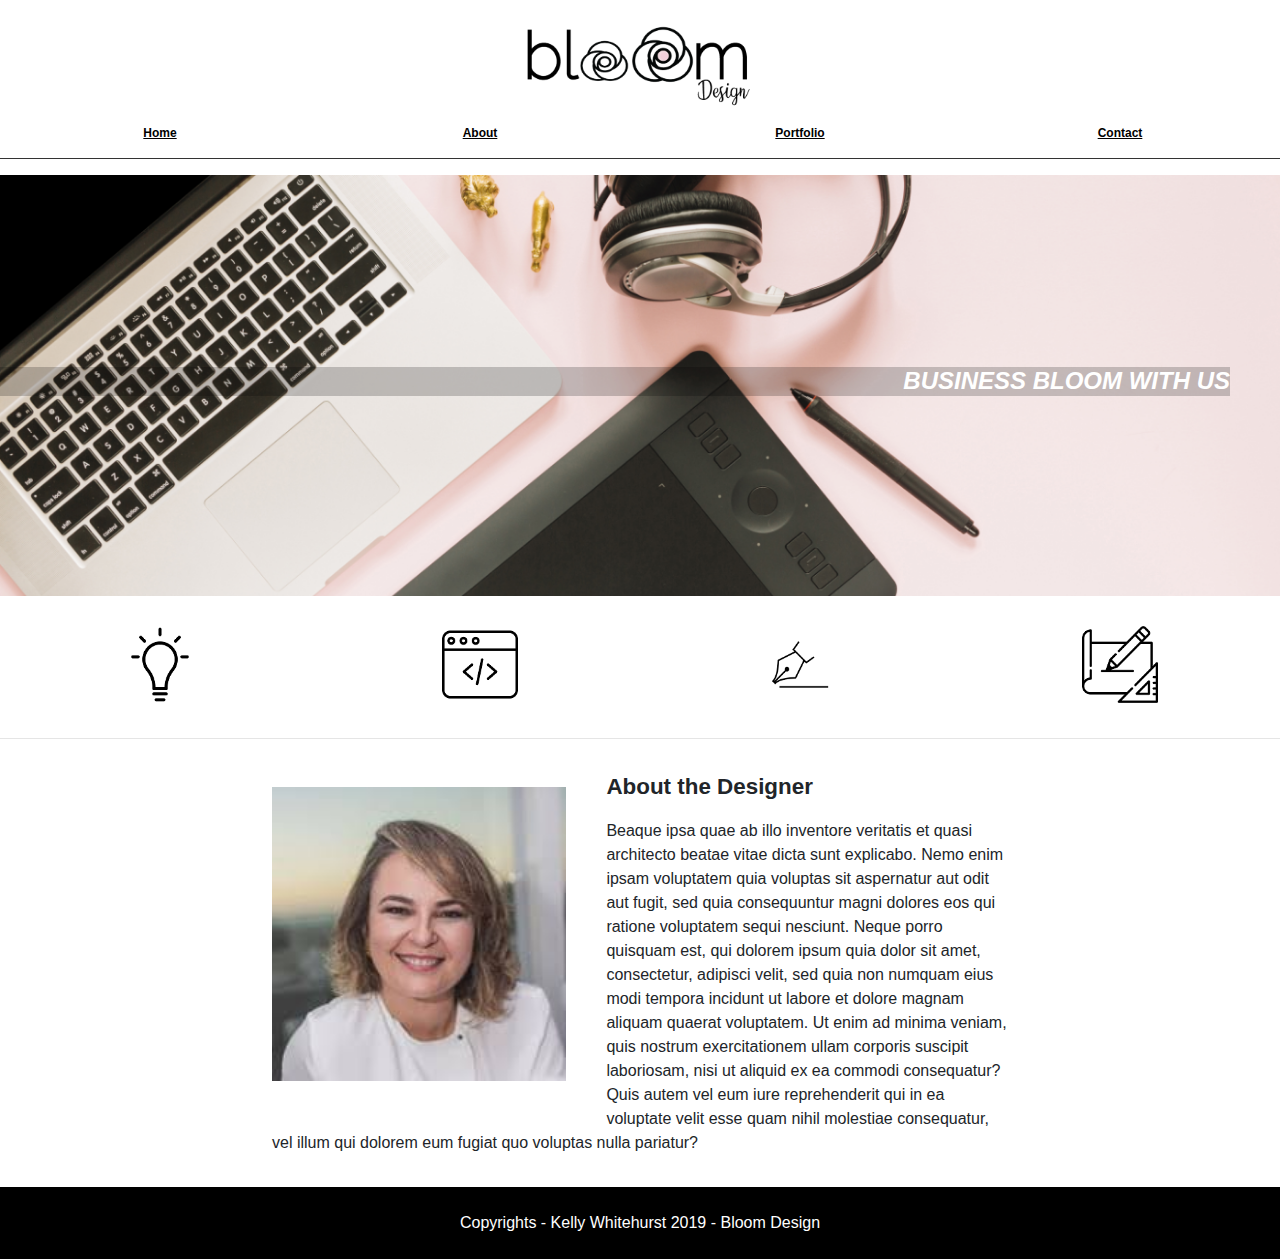
<file: index.html>
<!doctype html>
<html lang="en">

<head>
  <!-- Required meta tags -->
  <meta charset="utf-8">
  <meta name="viewport" content="width=device-width, initial-scale=1, shrink-to-fit=no">

  <!--     Bootstrap CSS -->
  <link rel="stylesheet" href="https://stackpath.bootstrapcdn.com/bootstrap/4.3.1/css/bootstrap.min.css"
    integrity="sha384-ggOyR0iXCbMQv3Xipma34MD+dH/1fQ784/j6cY/iJTQUOhcWr7x9JvoRxT2MZw1T" crossorigin="anonymous">
  <link href="https://fonts.googleapis.com/css?family=Gochi+Hand" rel="stylesheet">
  <link rel="stylesheet" href="css/style.css">

  <title>Portfolio Kelly Whitehurst whit 0974</title>
</head>

<body>
  <div class="logo">
    <img id="logo" src="images/LOGO-BLOOM.png" alt="Logo Bloom Design">


  </div>


  <!-- Optional JavaScript -->
  <!-- jQuery first, then Popper.js, then Bootstrap JS -->
  <script src="https://code.jquery.com/jquery-3.3.1.slim.min.js"
    integrity="sha384-q8i/X+965DzO0rT7abK41JStQIAqVgRVzpbzo5smXKp4YfRvH+8abtTE1Pi6jizo" crossorigin="anonymous">
  </script>
  <script src="https://cdnjs.cloudflare.com/ajax/libs/popper.js/1.14.7/umd/popper.min.js"
    integrity="sha384-UO2eT0CpHqdSJQ6hJty5KVphtPhzWj9WO1clHTMGa3JDZwrnQq4sF86dIHNDz0W1" crossorigin="anonymous">
  </script>
  <script src="https://stackpath.bootstrapcdn.com/bootstrap/4.3.1/js/bootstrap.min.js"
    integrity="sha384-JjSmVgyd0p3pXB1rRibZUAYoIIy6OrQ6VrjIEaFf/nJGzIxFDsf4x0xIM+B07jRM" crossorigin="anonymous">
  </script>

  <nav>
    <ul>
      <li><a href="index.html">Home</a></li>
      <li><a href="about.html">About</a></li>
      <li><a href="portfolio.html">Portfolio</a></li>
      <li><a href="contact.html">Contact</a></li>
    </ul>
  </nav>
  <header>
    <div class="masthead">
      <h1>BUSINESS BLOOM WITH US</h1>
    </div>

  </header>
  <main>
    <div class="icons">

      <div class="circle">
        <img src="images/light-bulb.png" alt="Creative">
      </div>

      <div class="circle">
        <img src="images/web-programming.png" alt="Code">
      </div>
      <div class="circle">
        <img src="images/iconfinder_Noun_Project_100Icon_10px_grid-46_296922.png" alt="Design">
      </div>
      <div class="circle">
        <img src="images/sketch.png" alt="Planning">
      </div>
    </div>


    <hr>

    <article>
      <img id="articleimg" src="images/kelly%20foto.jpg" alt="Kelly Whitehurst">
      <h2>About the Designer</h2>

      <p>Beaque ipsa quae ab illo inventore veritatis et quasi architecto beatae vitae dicta sunt explicabo. Nemo enim
        ipsam voluptatem quia voluptas sit aspernatur aut odit aut fugit, sed quia consequuntur magni dolores eos qui
        ratione voluptatem sequi nesciunt. Neque porro quisquam est, qui dolorem ipsum quia dolor sit amet, consectetur,
        adipisci velit, sed quia non numquam eius modi tempora incidunt ut labore et dolore magnam aliquam quaerat
        voluptatem. Ut enim ad minima veniam, quis nostrum exercitationem ullam corporis suscipit laboriosam, nisi ut
        aliquid ex ea commodi consequatur? Quis autem vel eum iure reprehenderit qui in ea voluptate velit esse quam
        nihil molestiae consequatur, vel illum qui dolorem eum fugiat quo voluptas nulla pariatur?</p>
    </article>


  </main>
  <footer>
    <p>Copyrights - Kelly Whitehurst 2019 - Bloom Design</p>
  </footer>
</body>

</html>
</file>
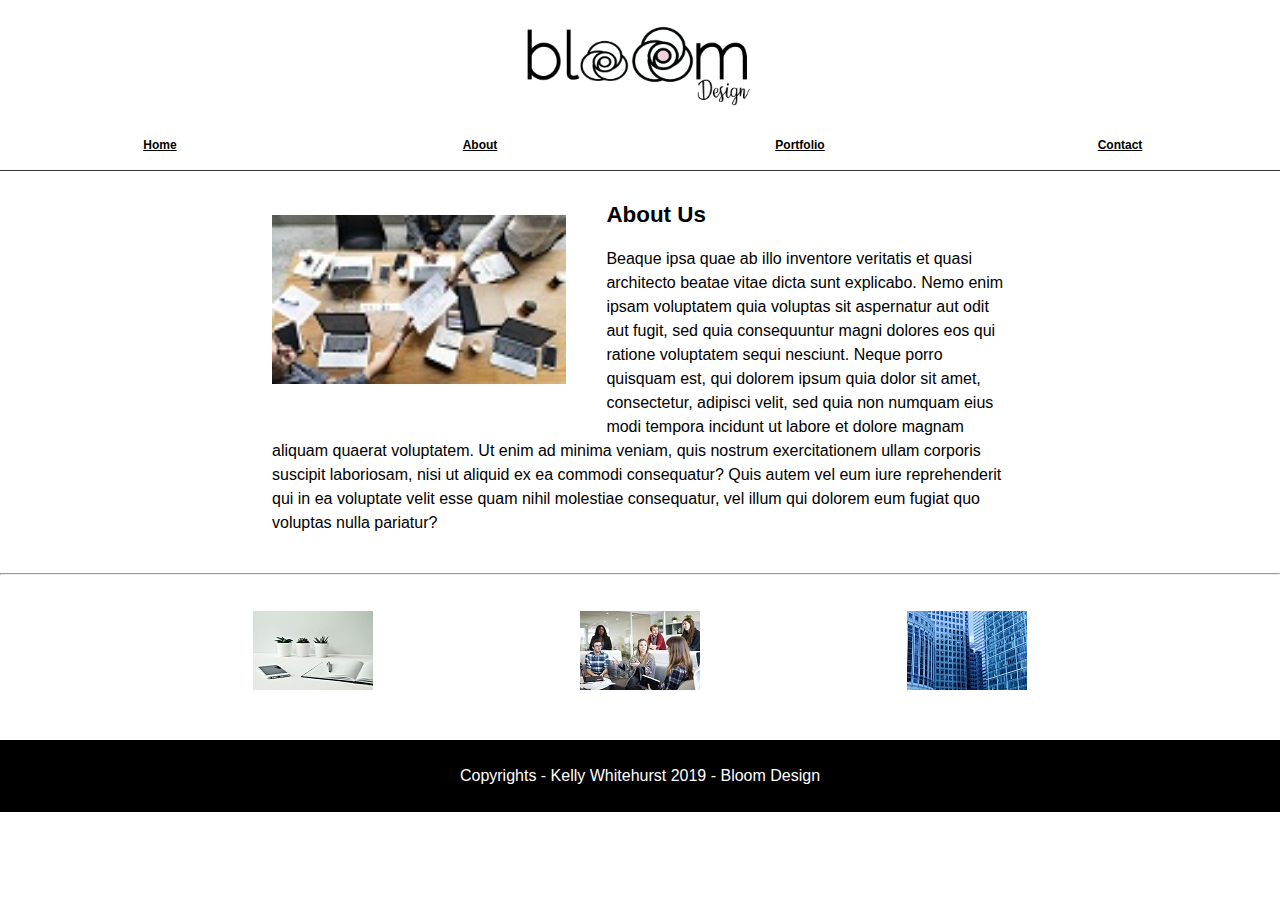
<file: about.html>
<!DOCTYPE html>

<html lang="en">

<head>
  <meta name="viewport" content="width=device-width, initial-scale=1">
  <link rel="stylesheet" href="css/style.css">
  <title>Portfolio Kelly Whitehurst</title>
</head>

<body>
  <header>
    <div class="logo">
      <img id="logo" src="images/LOGO-BLOOM.png" alt="Logo Bloom Design">

    </div>
    <nav>
      <ul>
        <li><a href="index.html">Home</a></li>
        <li><a href="about.html">About</a></li>
        <li><a href="portfolio.html">Portfolio</a></li>
        <li><a href="contact.html">Contact</a></li>
      </ul>
    </nav>
  </header>

  <article>
    <img id="articleabout" src="images/about1(4).jpg" alt="Desktop">
    <h2>About Us</h2>

    <p>Beaque ipsa quae ab illo inventore veritatis et quasi architecto beatae vitae dicta sunt explicabo. Nemo enim
      ipsam voluptatem quia voluptas sit aspernatur aut odit aut fugit, sed quia consequuntur magni dolores eos qui
      ratione voluptatem sequi nesciunt. Neque porro quisquam est, qui dolorem ipsum quia dolor sit amet, consectetur,
      adipisci velit, sed quia non numquam eius modi tempora incidunt ut labore et dolore magnam aliquam quaerat
      voluptatem. Ut enim ad minima veniam, quis nostrum exercitationem ullam corporis suscipit laboriosam, nisi ut
      aliquid ex ea commodi consequatur? Quis autem vel eum iure reprehenderit qui in ea voluptate velit esse quam nihil
      molestiae consequatur, vel illum qui dolorem eum fugiat quo voluptas nulla pariatur?</p>
  </article>

  <hr>
  <div class="aboutus">

    <div class="aboutimg">
      <img src="images/about2.jpg" alt="Office">
    </div>

    <div class="aboutimg">
      <img src="images/about1%20(3).jpg" alt="Team">
    </div>

    <div class="aboutimg">
      <img src="images/about1%20(1).jpg" alt="Building">
    </div>
  </div>

  <footer>
    <p>Copyrights - Kelly Whitehurst 2019 - Bloom Design</p>
  </footer>

</body>

</html>
</file>
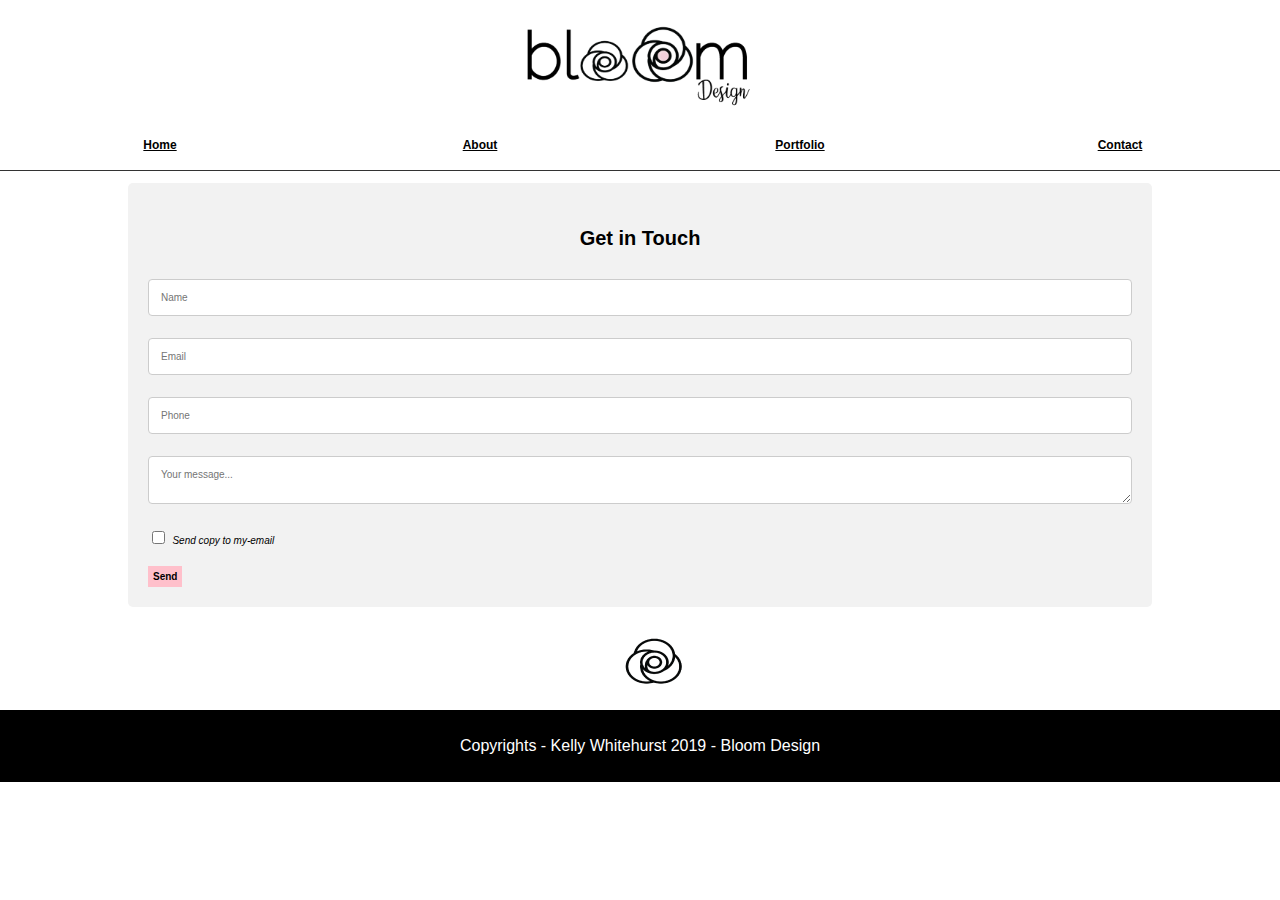
<file: contact.html>
<!DOCTYPE html>

<html lang="en">

<head>
  <meta name="viewport" content="width=device-width, initial-scale=1">
  <!--===============================================================================================-->
  <link rel="icon" type="image/png" href="form-package/images/icons/favicon.ico" />
  <!--===============================================================================================-->

  <link rel="stylesheet" href="css/style.css">

  <title>Portfolio Kelly Whitehurst</title>
</head>

<body>
  <header>
    <div class="logo">
      <img id="logo" src="images/LOGO-BLOOM.png" alt="Logo Bloom Design">

    </div>
    <nav>
      <ul>
        <li><a href="index.html">Home</a></li>
        <li><a href="about.html">About</a></li>
        <li><a href="portfolio.html">Portfolio</a></li>
        <li><a href="contact.html">Contact</a></li>
      </ul>
    </nav>
  </header>
  <div class="container">

    <form>
      <h3>
        Get in Touch
      </h3>

      <div>
        <input id="name" type="text" name="name" placeholder="Name">
        <label for="name">
          <span></span>
        </label>
      </div>

      <div>
        <input id="email" type="text" name="email" placeholder="Email">
        <label for="email">

        </label>
      </div>

      <div>
        <input id="phone" type="text" name="phone" placeholder="Phone">
        <label for="phone">
        </label>
      </div>

      <div>
        <textarea id="messagetext" name="message" placeholder="Your message..."></textarea>
      </div>

      <div>
        <input id="contact" type="checkbox" name="copy-mail">
        <label id="textcontact" for="contact">
          Send copy to my-email
        </label>

        <div>
          <button type="button" class="btn">Send</button>
        </div>
      </div>
    </form>

  </div>
  <div class="flower">
    <img class="flowerimg" src="images/4A99BF6A.png" alt="Logo Bloom Design">
  </div>
  <footer>
    <p>Copyrights - Kelly Whitehurst 2019 - Bloom Design</p>
  </footer>
</body>

</html>
</file>
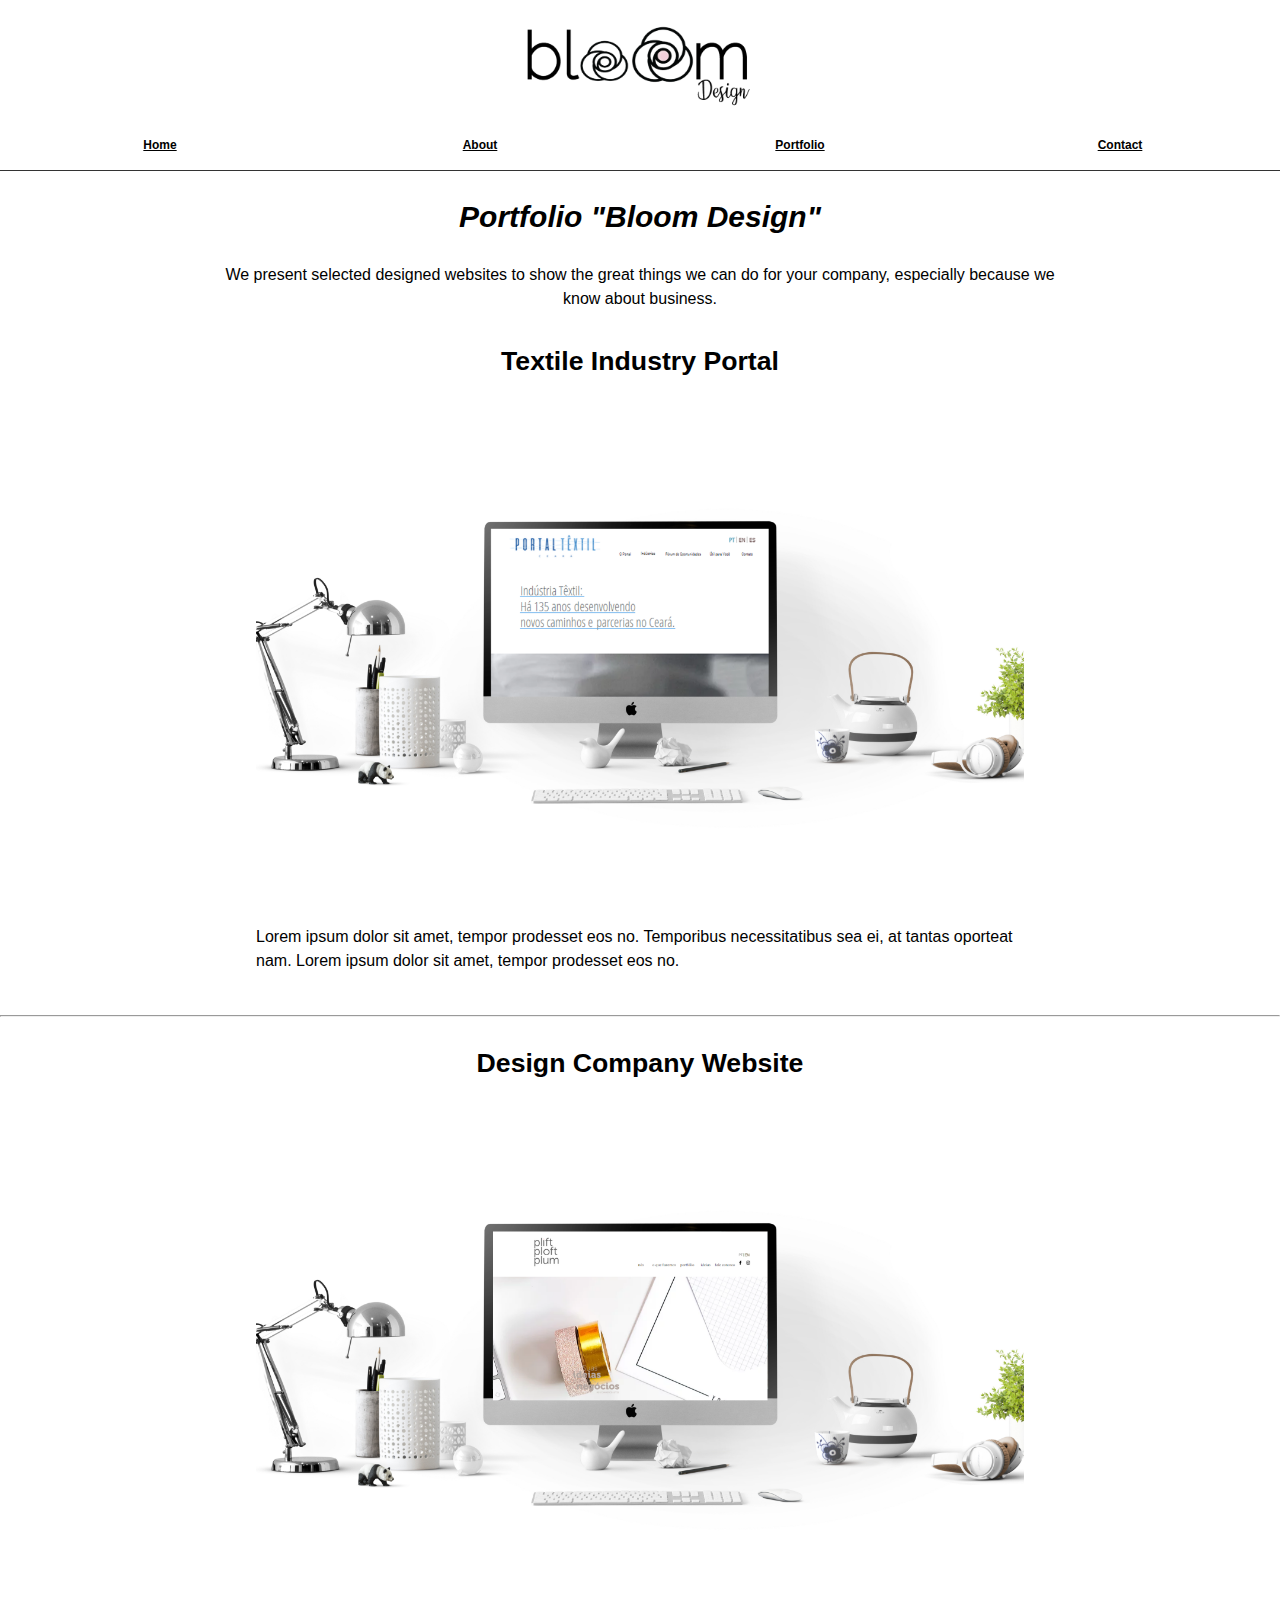
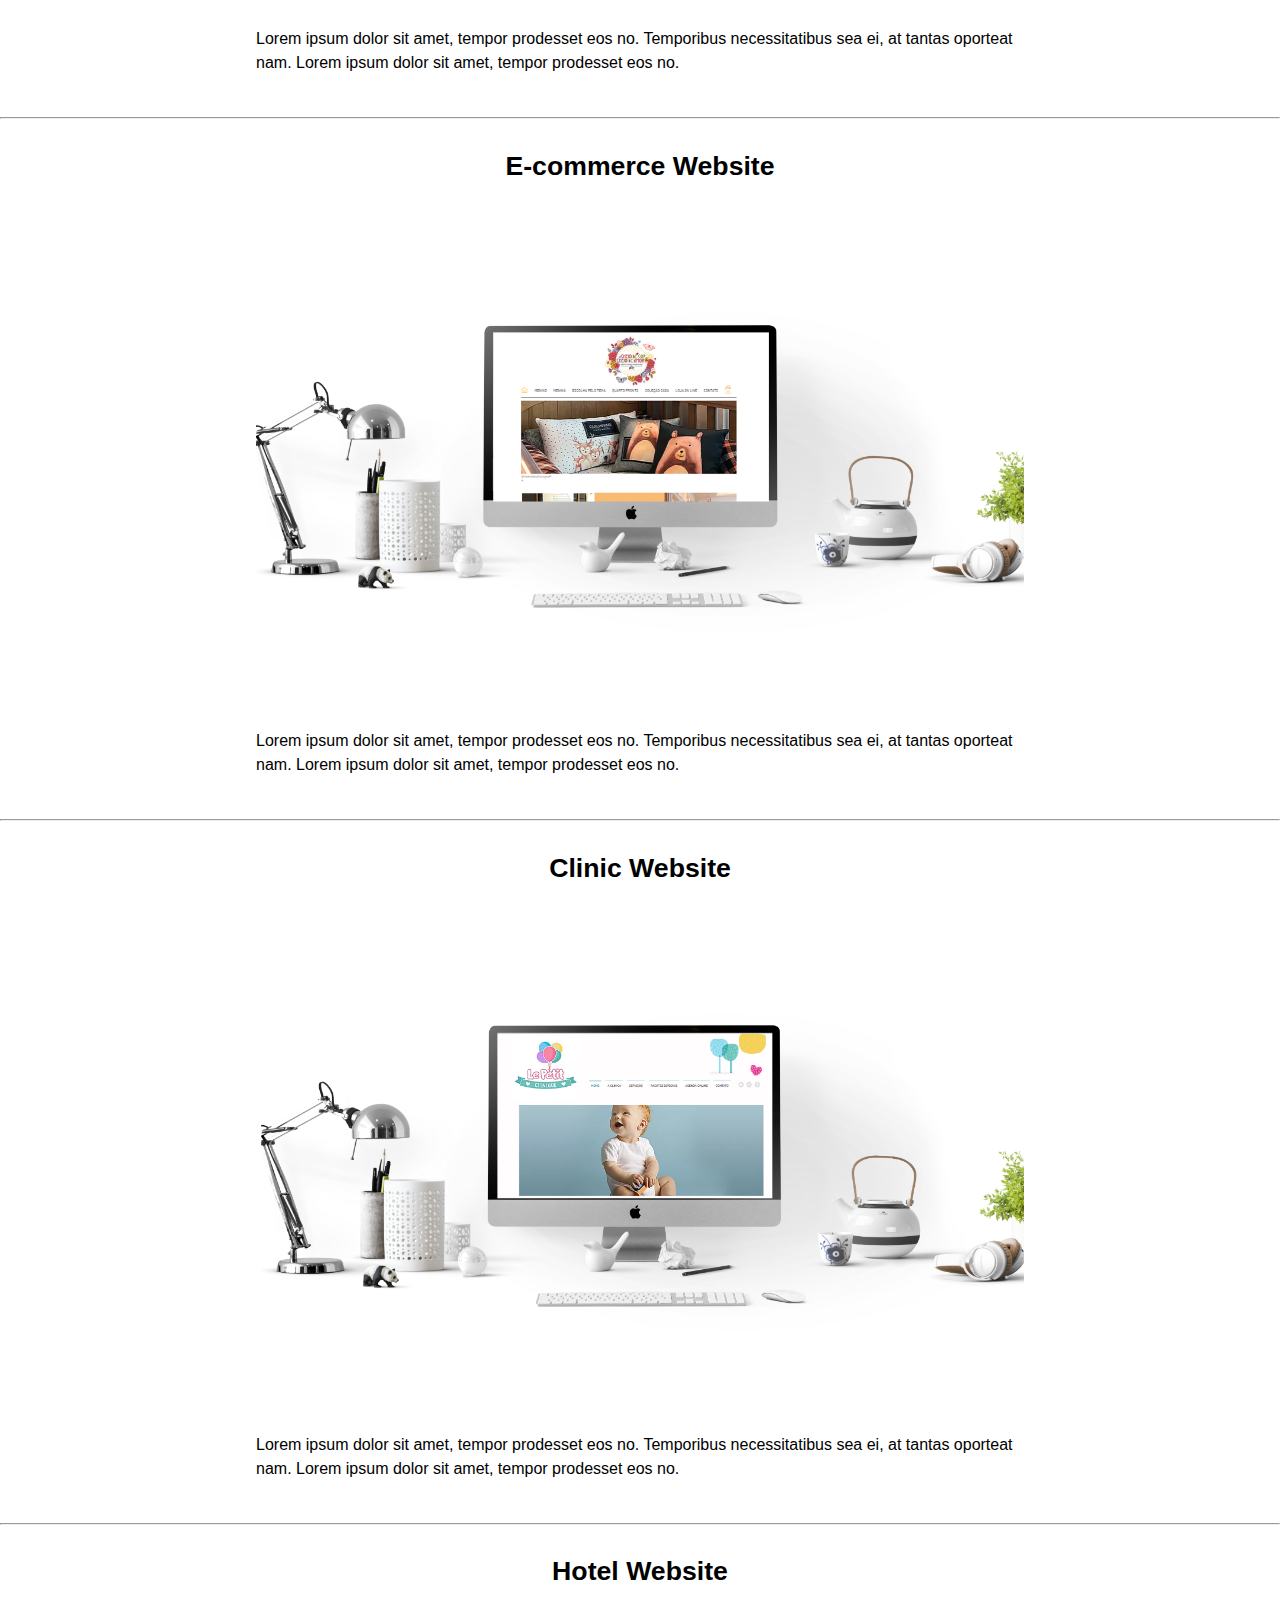
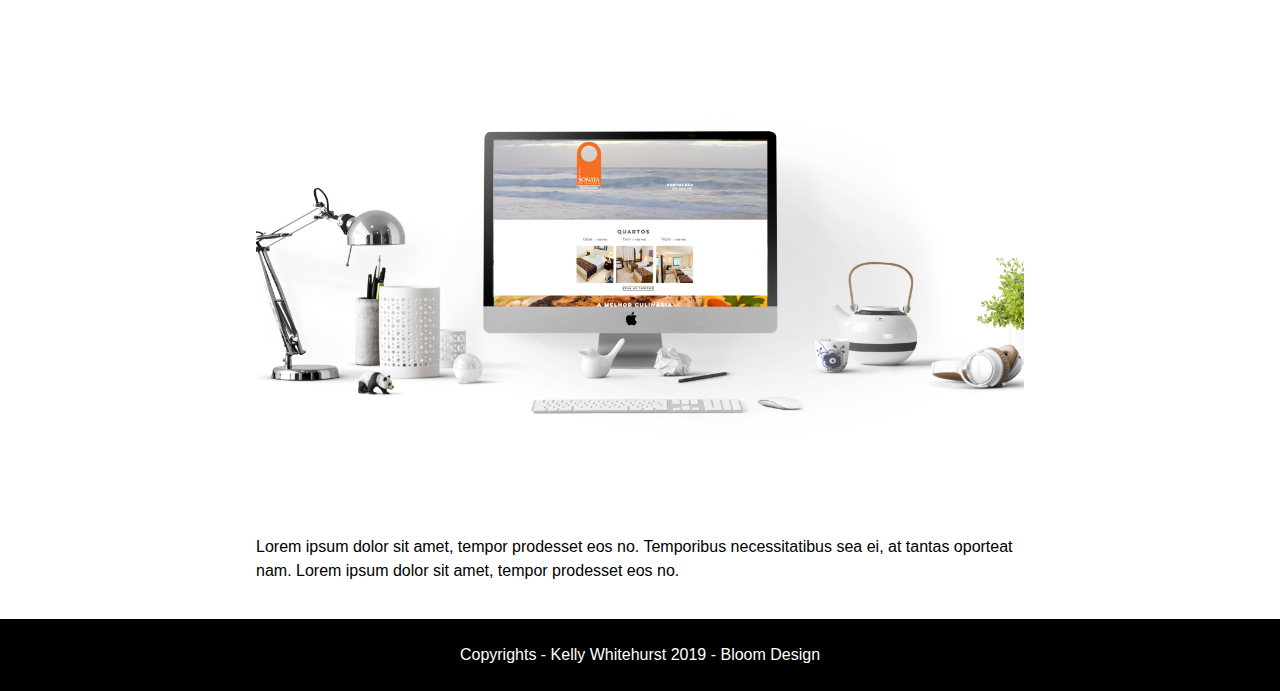
<file: portfolio.html>
<!DOCTYPE html>
<html lang="en">

<head>
  <meta name="viewport" content="width=device-width, initial-scale=1">
  <link rel="stylesheet" href="css/style.css">

  <title>Portfolio Kelly Whitehurst</title>

</head>

<body>
  <header>
    <div class="logo">
      <img id="logo" src="images/LOGO-BLOOM.png" alt="Logo Bloom Design">

    </div>
    <nav>
      <ul>
        <li><a href="index.html">Home</a></li>
        <li><a href="about.html">About</a></li>
        <li><a href="portfolio.html">Portfolio</a></li>
        <li><a href="contact.html">Contact</a></li>
      </ul>
    </nav>
  </header>


  <!-- MAIN (Center website) -->

  <div class="main">

    <h2>Portfolio "Bloom Design"</h2>
    <p>We present selected designed websites to show the great things we can do for your company, especially because we
      know about business.</p>
  </div>



  <!-- Portfolio Gallery Grid -->
  <div class="row">

    <h3>Textile Industry Portal</h3>
    <div class="column">

      <div class="content">
        <img src="/images/mockup%20portal.png" alt="Textile Industry Portal" style="width:100%">


        <p>Lorem ipsum dolor sit amet, tempor prodesset eos no. Temporibus necessitatibus sea ei, at tantas oporteat
          nam. Lorem ipsum dolor sit amet, tempor prodesset eos no.</p>
      </div>
    </div>

    <hr>
    <h3>Design Company Website</h3>
    <div class="column">
      <div class="content">
        <img src="/images/mockup%20plift.png" alt="Designer Website" style="width:100%">

        <p>Lorem ipsum dolor sit amet, tempor prodesset eos no. Temporibus necessitatibus sea ei, at tantas oporteat
          nam. Lorem ipsum dolor sit amet, tempor prodesset eos no.</p>
      </div>
    </div>

    <hr>
    <h3>E-commerce Website</h3>
    <div class="column">
      <div class="content">
        <img src="/images/mockup-cheiodecor.png" alt="E-commerce" style="width:100%">

        <p>Lorem ipsum dolor sit amet, tempor prodesset eos no. Temporibus necessitatibus sea ei, at tantas oporteat
          nam. Lorem ipsum dolor sit amet, tempor prodesset eos no.</p>
      </div>
    </div>

    <hr>
    <h3>Clinic Website</h3>
    <div class="column">
      <div class="content">
        <img src="/images/mockup-lepetit.png" alt="Clinic Website" style="width:100%">

        <p>Lorem ipsum dolor sit amet, tempor prodesset eos no. Temporibus necessitatibus sea ei, at tantas oporteat
          nam. Lorem ipsum dolor sit amet, tempor prodesset eos no.</p>
      </div>
    </div>
  </div>
  <!-- END GRID -->

  <hr>

  <h3>Hotel Website</h3>
  <div class="column">
    <div class="content">

      <img src="/images/mockup%20sonata.png" alt="Hotel Website" style="width:100%">

      <p>Lorem ipsum dolor sit amet, tempor prodesset eos no. Temporibus necessitatibus sea ei, at tantas oporteat nam.
        Lorem ipsum dolor sit amet, tempor prodesset eos no.</p>


    </div>
  </div>

  <!-- END MAIN -->

  <footer>
    <p>Copyrights - Kelly Whitehurst 2019 - Bloom Design</p>
  </footer>

</body>

</html>
</file>
<file: css/style.css>
/* MOBILE */
* {
    -webkit-box-sizing: border-box;
    box-sizing: border-box;
}

body {
    font-family: Arial, 'Helvetica Neue', Helvetica, sans-serif;
    font-size: 0.75rem;
    line-height: 1.5;
}


header,
main,
footer {
    max-width: 80rem;

}

.logo {
    display: -webkit-box;
    display: -ms-flexbox;
    display: flex;
    -webkit-box-pack: center;
    -ms-flex-pack: center;
    justify-content: center;
    margin-top: 20px;

}

#logo {
    width: 30%;
    height: 30%;


}

/*NAVBAR*/
nav {}

nav li {}

nav ul {

    list-style-type: none;
    padding-left: 0;


}

ul li {
    display: -webkit-box;
    display: -ms-flexbox;
    display: flex;
    -ms-flex-wrap: wrap;
    flex-wrap: wrap;
    -ms-flex-line-pack: center;
    align-content: center;

}


nav ul li {

    width: 100%;

}


nav ul li a {

    display: inline-block;
    width: 100%;
    padding: 1rem;
    font-size: 0.75rem;
    font-weight: bold;
    background-color: transparent;
    color: black;
    text-decoration: none;
    text-align: center;
    border-bottom: 1px solid #333;


}

/*hover-state here*/
nav ul li a:hover {
    border-bottom: 1px solid pink;
    color: pink;
    text-decoration: none;



}

.masthead {
    padding: 12rem 0;
    background-image: url(../images/394494-PCGX2V-893.png);
    background-repeat: no-repeat;
    background-size: cover;

}

.masthead h1 {
    font-family: 'arial', sans-serif;
    font-style: italic;
    font-size: 1rem;
    text-align: right;
    color: white;
    background: rgba(0, 0, 0, 0.2);


}



h2 {
    font-size: 1.125rem;
    font-weight: bolder;
    margin: 0 0 1rem 0;
    line-height: 1.5;
}

p {
    font-size: 0.75rem;
    margin: 0 1rem 1rem 0;
}


/*NAVBAR*/

nav {
    margin: 0 auto;
}

nav li {
    list-style-type: none;
}

nav ul {
    display: -webkit-box;
    display: -ms-flexbox;
    display: flex;
    -ms-flex-wrap: wrap;
    flex-wrap: wrap;


}


nav ul li {

    width: 100%;
}


nav ul li a {

    display: inline-block;
    width: 100%;
    padding: 1rem;
    font-size: 0.75rem;
    font-weight: bold;
    background-color: transparent;
    color: black;
    text-decoration: none;
    text-align: center;
    -webkit-text-decoration-line: underline;
    text-decoration-line: underline;

}


nav ul li a:hover {

    color: pink;
    text-decoration: none;


}


article {

    padding: 1rem;
    background-color: white;


}



article img {
    display: inline-block;
    margin-right: 1rem;
    margin: 1rem auto;
    padding-bottom: 20px;
    width: 75%;

}


.circle {
    display: -webkit-box;
    display: -ms-flexbox;
    display: flex;
    -webkit-box-pack: center;
    -ms-flex-pack: center;
    justify-content: center;
    margin-top: 30px;

}

.circle img {
    max-height: 80px;
    max-width: 80px;
}

/*FOOTER*/
footer {
    padding: 1.5rem 0;
    background-color: black;
}

footer p {
    color: white;
    margin: 0;
    text-align: center;
}

/* PORFOLIO*/

.main h2,
.main p {
    max-width: 65%;
    margin: 0 auto;
    text-align: center;
    margin-bottom: 30px;
}

.main h2 {
    font-size: 30px;
    font-weight: bolder;
    font-style: italic;
    margin-top: 30px;
}

.main h3 {
    margin-bottom: 0;
}

.content {
    max-width: 85%;
    margin: 0 auto;

}

/*ABOUT*/

.aboutus {
    margin-bottom: 50px;
}

.aboutimg {
    display: -webkit-box;
    display: -ms-flexbox;
    display: flex;
    -webkit-box-pack: center;
    -ms-flex-pack: center;
    justify-content: center;
    margin-top: 30px;

}

.aboutimg img {
    max-height: 100%;
    max-width: 100%;
}

/* CONTACT PAGE */


.container h3 {
    font-family: arial, sans-serif;
    font-size: 20px;


}

input[type=text],
select,
textarea {
    width: 100%;
    padding: 12px;
    border: 1px solid #ccc;
    border-radius: 4px;
    -webkit-box-sizing: border-box;
    box-sizing: border-box;
    margin-top: 6px;
    margin-bottom: 16px;
    resize: vertical;
    font-size: 10px;
}



.container {
    border-radius: 5px;
    background-color: #f2f2f2;
    padding: 20px;
    width: 80%;
    margin: 0 auto;
    font-size: 12pt;
}

h2 {
    font-size: 20px;
}

h3 {
    text-align: center;
    font-size: 20pt;
}

#textcontact {
    font-family: arial, sans-serif;
    font-size: 10px;
    font-style: italic;
}

.btn {
    margin-top: 15px;
    border: none;
    background: pink;
    font-size: 10px;
    font-weight: bold;
    padding: 5px;
}

.btn:hover {
    background-color: white;
}

#messagetext {
    font-family: arial, sans-serif;
    font-size: 10px;
}

.flower {
    max-width: 100%;
    margin-left: 30px;

}

.flowerimg {
    -webkit-transition: -webkit-transform 0.3s;
    transition: -webkit-transform 0.3s;
    transition: transform 0.3s;
    transition: transform 0.3s, -webkit-transform 0.3s;
}

.flowerimg:hover {
    -webkit-transform: translate(0, 20px);
    transform: translate(0, 20px);
    -webkit-transform: rotate(180deg);
    transform: rotate(180deg);
}

.flowerimg {
    display: block;
    margin: 0 auto;

}

/* TABLET */
@media (min-width: 35rem) {

    p {
        font-size: 1rem;

    }

    nav ul li {

        width: 25%;
    }

    #logo {
        width: 30%;

    }

    .masthead h1 {
        font-size: 1.5rem;
        font-weight: bolder;
        text-align: right;
        color: white;
        background: rgba(0, 0, 0, 0.2);
        margin-right: 50px;
    }


    h2 {
        font-size: 1.4rem;
        font-weight: bolder;
        margin: 0 1rem 1rem 0;
        line-height: 2rem;
    }

    .icons {
        display: -webkit-box;
        display: -ms-flexbox;
        display: flex;
        -ms-flex-pack: distribute;
        justify-content: space-around;


    }

    .circle img {
        max-width: 80%;
        max-height: 80%
    }

    p {
        font-size: 1rem;
        margin: 0 0 1rem 0;
    }

    article {
        width: 60%;
        margin: 0 auto;
    }





    #articleimg {
        display: inline-block;
        width: 40%;
        float: left;
        margin-right: 2.5rem;
        margin-bottom: 1rem;
    }

    /*ABOUT*/
    #articleabout {
        display: inline-block;
        width: 40%;
        float: left;
        margin-right: 2.5rem;
        margin-bottom: 1rem;
    }

    .aboutus {
        display: -webkit-box;
        display: -ms-flexbox;
        display: flex;
        -ms-flex-pack: distribute;
        justify-content: space-around;
        margin-left: 150px;
        margin-right: 150px;



    }

    /* PORFOLIO*/

    .content {
        max-width: 80%;
        margin: 0 auto;
    }

    .content {
        padding-bottom: 20px;
    }

    /* DESKTOP */
    @media (min-width: 80rem) {

        header,
        body,
        footer {
            margin: 0 auto;
        }

        #logo {
            width: 20%;

        }

        ul li {
            -webkit-box-pack: justify;
            -ms-flex-pack: justify;
            justify-content: space-between;

        }


        h2 {
            margin-right: 1rem;
        }

        .circle img {
            max-width: 80%;
            max-height: 80%
        }


    }

    /*CONTACT*/
    .flowerimg {
        display: block;
        margin: 0 auto;

    }

    /* PORFOLIO*/

    .content {
        max-width: 60%;
        margin: 0 auto;
    }



}
</file>
